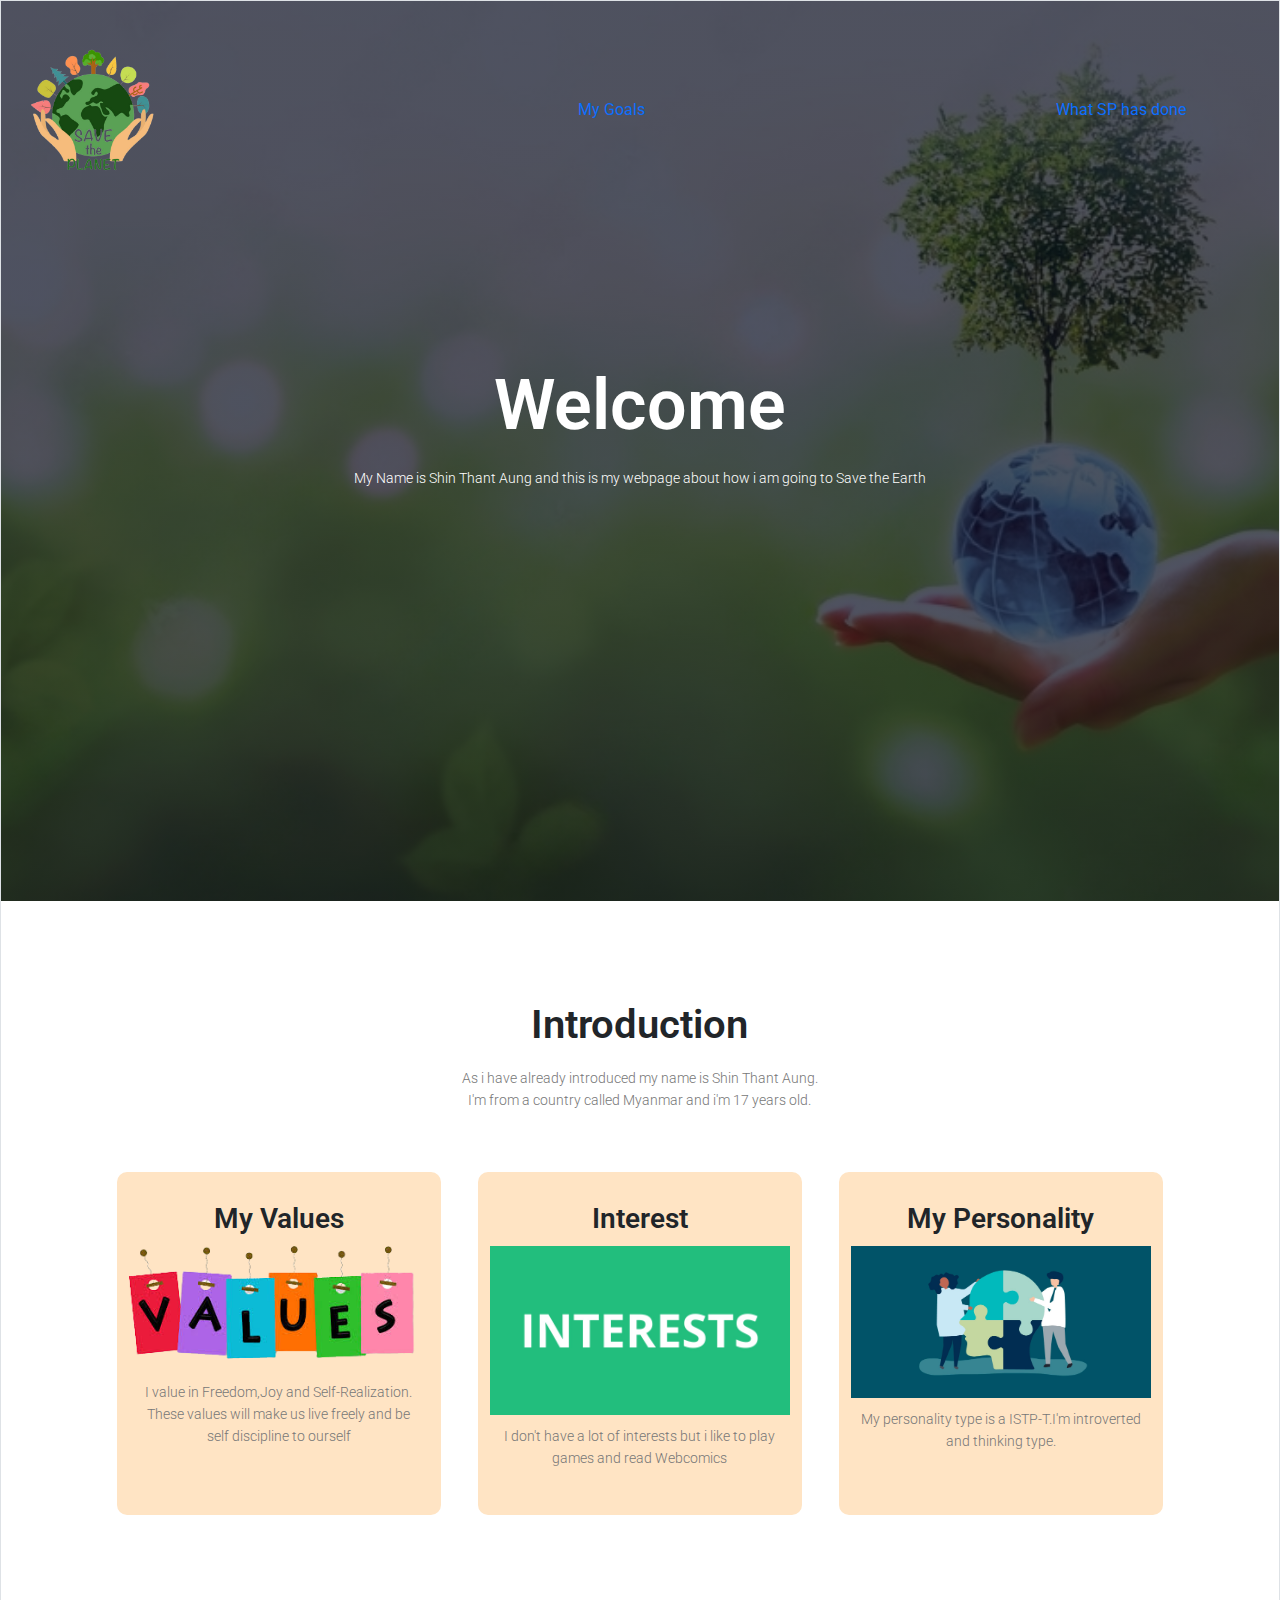
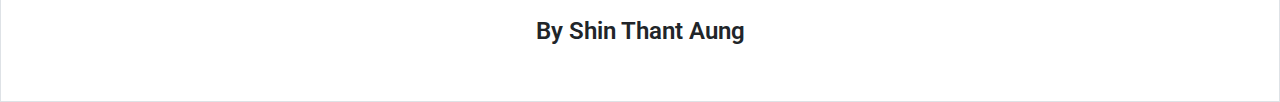
<file: index.html>
<!DOCTYPE html>
<html>
<head>
    <meta name="viewport" content="with=device-width, initial-scale">
    <title>Save the Earth</title>
    <link href="https://cdn.jsdelivr.net/npm/bootstrap@5.2.3/dist/css/bootstrap.min.css" rel="stylesheet">
    <link rel="stylesheet" href="index.css">
    <link rel="preconnect" href="https://fonts.googleapis.com">
    <link rel="preconnect" href="https://fonts.gstatic.com" crossorigin>
    <link href="https://fonts.googleapis.com/css2?family=Roboto:ital,wght@0,400;1,100&display=swap" rel="stylesheet">
</head>
<header>
    <section class="header">
        <nav class="nav">
            <a  class="nav-link active" aria-current="page" href="index.html"><img src="earth_photo-removebg.png"></a>
            <a class="nav-link" href="goal.html" class="text-white">My Goals</a>
            <a class="nav-link" href="SP.html" class="text-white">What SP has done</a>
       </nav>
     <div class="text-box">
        <h1>Welcome</h1>
        <p>My Name is Shin Thant Aung and this is my webpage about how i am going to Save the Earth</p>
    </div>

    </section>  
</header>
<body class="border">
    <section class="Myself">
        <h1>Introduction</h1>
        <p>As i have already introduced my name is Shin Thant Aung.<br>I'm from a country called Myanmar and i'm 17 years old.</p>

        <div class="row">
            <div class="Myself-col">
                <figure>
                    <h3>My Values</h3>
                    <img src="values-removebg.png" class="img-fluid" alt="Responsive image">
                    <p>I value in Freedom,Joy and Self-Realization.<br>These values will make us live freely and be self discipline to ourself</p>
                </figure>
            </div>
            <div class="Myself-col">
                <figure>
                    <h3>Interest</h3>
                    <img src="interests.png"class="img-fluid" alt="Responsive image">
                    <p>I don't have a lot of interests but i like to play games and read Webcomics</p>
                </figure>
            </div>
            <div class="Myself-col">
                <figure>
                    <h3>My Personality</h3>
                    <img src="Personality.png" class="img-fluid" alt="Responsive image">
                    <p>My personality type is a ISTP-T.I'm introverted and thinking type.</p>
                </figure>
            </div>
        </div>
    </section>
    <section class="footer">
        <h4>By Shin Thant Aung</h4>
    </section>
</body>
</html>

<!------
values-removebg.png:https://encrypted-tbn0.gstatic.com/images?q=tbn:ANd9GcStNivR7mBmY9bzm6EHczuaiFi0gjQJv4tXsg&usqp=CAU
interest.png:https://encrypted-tbn0.gstatic.com/images?q=tbn:ANd9GcQ1fYueDpFkNVpIHWG_Iy7aXOFYMX4Gknwktg&usqp=CAU
Personality.png:https://encrypted-tbn0.gstatic.com/images?q=tbn:ANd9GcQxNtpLGHIHcm5VZW72DWMetaS6vzA8PeTbkQ&usqp=CAU
save the earth photo:https://media.istockphoto.com/id/1318389435/vector/hand-holding-earth-planet-with-trees-growing-in-flat-design-save-the-planet-concept-save-our.jpg?s=612x612&w=0&k=20&c=twkUu920L7PPyzE2cApo82laOgO-DYwl3R1slb4oARE=
background photo:https://encrypted-tbn1.gstatic.com/images?q=tbn:ANd9GcT4CdGfgUcqhqT3mednrrh3mYmwpAef9U4ldPawKb4gei5lNGqI
-->
</file>
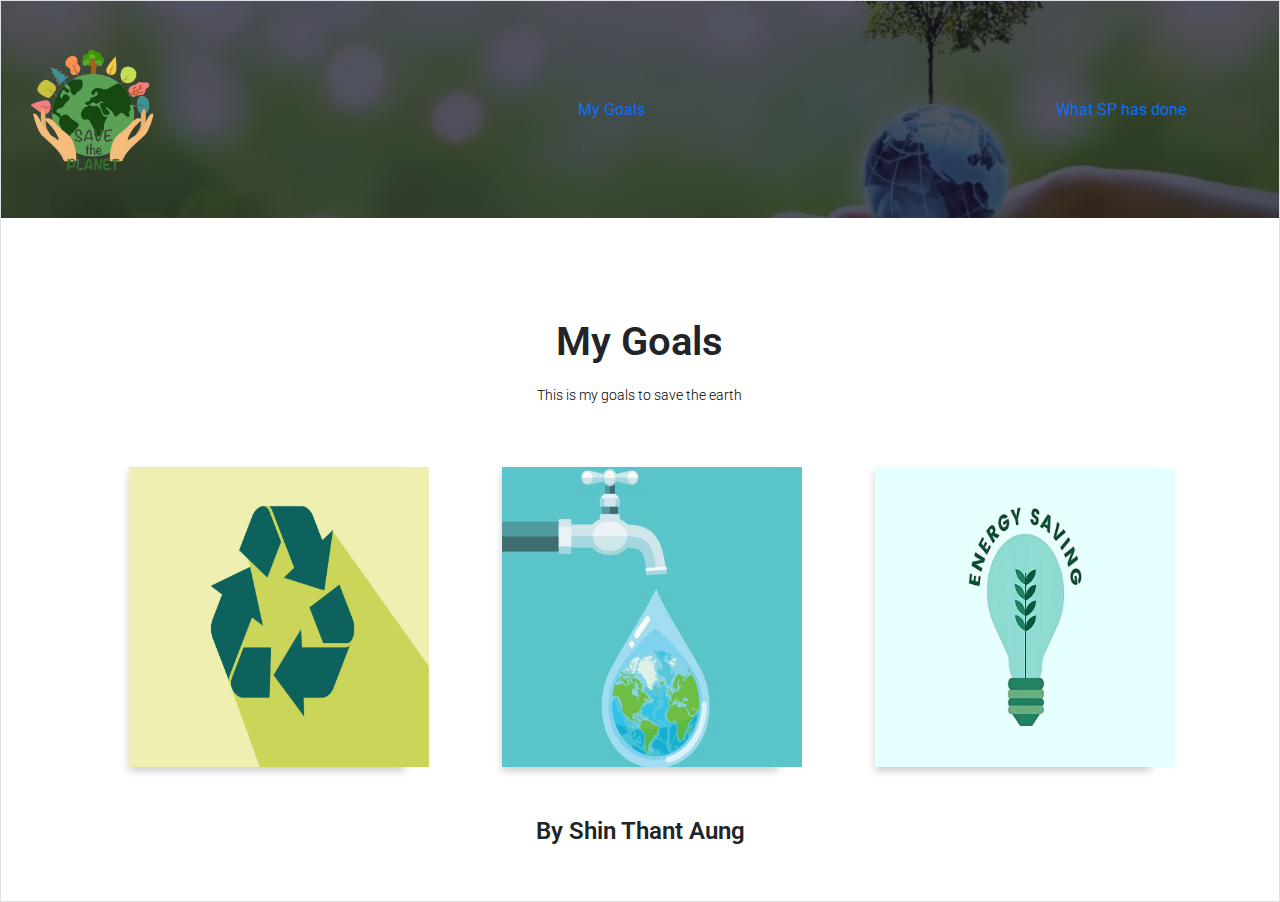
<file: goal.html>
<!DOCTYPE html>
<html>
<head>
    <meta name="viewport" content="with=device-width, initial-scale">
    <title>Save the Earth</title>
    <link href="https://cdn.jsdelivr.net/npm/bootstrap@5.2.3/dist/css/bootstrap.min.css" rel="stylesheet">
    <link rel="stylesheet" href="goal.css">
    <link rel="preconnect" href="https://fonts.googleapis.com">
    <link rel="preconnect" href="https://fonts.gstatic.com" crossorigin>
    <link href="https://fonts.googleapis.com/css2?family=Roboto:ital,wght@0,400;1,100&display=swap" rel="stylesheet">
</head>
<header>
    <section class="header">
        <nav class="nav">
            <a  class="nav-link active" aria-current="page" href="index.html"><img src="earth_photo-removebg.png"></a>
            <a class="nav-link" href="goal.html" class="text-white">My Goals</a>
            <a class="nav-link" href="SP.html" class="text-white">What SP has done</a>
       </nav>
    </section>

</header>
<body class="border">
    <section class="Myself">
        <h1>My Goals</h1>
        <p>This is my goals to save the earth</p>
        <div class="row">
            <div class="flip-card">
                <div class="flip-card-inner">
                    <div class="flip-card-front">
                        <img src="Recycling.png" alt="recycle" class="Image">
                    </div>
                    <div class="flip-card-back">
                        <h3>My Values</h3>
                        <p>My first goal is to recycle plastics and drink-cans as much as i can.<br>This way the industry won't to waste more resource to produce plastics and cans,they can just recycle to reuse it.</p>
                    </div>
                </div>
            </div>
            <div class="flip-card">
                <div class="flip-card-inner">
                    <div class="flip-card-front">
                        <img src="Water_Conservation.png" alt="water" class="Image">
                    </div>
                    <div class="flip-card-back">
                        <h3>Interest</h3>
                        <p>My second goal is to conserve more water as possible so that the ocean will not dry out and cleaner than it ever was.</p>
                    </div>
                </div>
            </div>
            <div class="flip-card">
                <div class="flip-card-inner">
                    <div class="flip-card-front">
                        <img src="Energy_Conservation.png" alt="Energy" class="Image">
                    </div>
                    <div class="flip-card-back">
                        <h3>My Personality</h3>
                        <p>My last goals is to conseve more energy so that goverment won't have to waste resources to produces more energy.</p>
                    </div>
                </div>
            </div>
        </div>
    </section>
    <section class="footer">
        <h4>By Shin Thant Aung</h4>
    </section>
</body>
</html>

<!----
Recycle.png,Water_Conservation.png and Energy_Conservation.png are from google.
Recycle.png:https://media.glamourmagazine.co.uk/photos/6437dd41f22de87c91cf3c4d/1:1/w_1280,h_1280,c_limit/RECYCLING%20LOGOS%20130423%20GettyImages-183628575_L.jpeg
Water_Conservation.png:https://wg.scene7.com/is/image/wrenchgroup/baths-vs-showers-water-conservation-mp21wi001wg?$Wrench_New$
Energy_Conservation:https://www.buskowitz.com/wp-content/uploads/2020/05/Why-Energy-Conservation-is-Important-During-the-Lockdown-1.jpg
save the earth photo:https://media.istockphoto.com/id/1318389435/vector/hand-holding-earth-planet-with-trees-growing-in-flat-design-save-the-planet-concept-save-our.jpg?s=612x612&w=0&k=20&c=twkUu920L7PPyzE2cApo82laOgO-DYwl3R1slb4oARE=
background photo:https://encrypted-tbn1.gstatic.com/images?q=tbn:ANd9GcT4CdGfgUcqhqT3mednrrh3mYmwpAef9U4ldPawKb4gei5lNGqI
----->
</file>
<file: index.css>
* {
    margin: 0;
    padding: 0;
    font-family: 'Roboto', sans-serif;
}

.header{
    min-height: 100vh;
    width: 100%;
    background-image: linear-gradient(rgba(4,9,30,0.7),rgba(4,9,30,0.7)),url("bg.png");
    background-position: center;
    background-size: cover;
    position: relative;
}

nav{
    display: flex;
    padding: 2% 6%;
    justify-content: space-between;
    align-items: center;
    color:red;
}

nav img{
    width: 150px;
}

.nav-links{
    flex: 1;
    text-align:right;
}

.nav-links ul li{
    list-style:none;
    display: inline-block;
    padding: 8px 12px;
    position: relative;
}

.nav-links ul li a{
    color:#fff;
    text-decoration: none;
    font-size: 13px;
}

.nav-links ul li::after{
    content: '';
    width: 0%;
    height: 2px;
    background: black;
    display: block;
    margin: auto;
}

.nav-links ul li:hover:after{
    width: 100%;
}

.text-box{
    width: 90%;
    color: #fff;
    position: absolute;
    top: 50%;
    left: 50%;
    transform: translate(-50%,-50%);
    text-align: center;
}

.text-box h1{
    font-size: 70px;
}

.text-box p{
    margin: 10px 0 40px;
    font-size: 14px;
    color: #fff;
}

/* -------Myself------*/
 .Myself{
    width: 80%;
    margin:auto;
    text-align: center;
    padding-top: 100px;
}
h1{
    font-size: 40px;
    font-weight: 600;
}

p{
    color: #777;
    font-size:14px;
    font-weight: 300;
    line-height: 22px;
    padding: 10px;
}

.row {
    margin-top: 5%;
    display: flex;
    justify-content: space-between;
}

.Myself-col{
    flex-basis: 31%;
    background: bisque;
    border-radius: 10px;
    margin-bottom: 5%;
    padding: 20px 12px;
    box-sizing: border-box;
    transition: 0.5;
}
h3{
    text-align:center;
    font-weight: 600;
    margin: 10px 0;
}

.Myself-col:hover{
    box-shadow: 0 0 20px 0px rgba(0,0,0,0.2);
}

.Image{
    width:300px;
}

/*--------footer------*/

.footer{
    width: 100%;
    text-align: center;
    padding: 30px 0;
}
.footer h4{
    margin-bottom: 25px;
    margin-top: 20px;
    font-weight: 600;
}

.border{
    border-style:solid;
    border-width:10px;
}
</file>
<file: goal.css>
* {
    margin: 0;
    padding: 0;
    font-family: 'Roboto', sans-serif;
}

.header{
    width: 100%;
    background-image: linear-gradient(rgba(4,9,30,0.7),rgba(4,9,30,0.7)),url("bg.png");
    background-position: center;
    background-size: cover;
    position: relative;
}

nav{
    display: flex;
    padding: 2% 6%;
    justify-content: space-between;
    align-items: center;
}

nav img{
    width: 150px;
}

.nav-links{
    flex: 1;
    text-align:right;
}

.nav-links ul li{
    list-style:none;
    display: inline-block;
    padding: 8px 12px;
    position: relative;
}

.nav-links ul li a{
    color:#fff;
    text-decoration: none;
    font-size: 13px;
}

.nav-links ul li::after{
    content: '';
    width: 0%;
    height: 2px;
    background: black;
    display: block;
    margin: auto;
}

.nav-links ul li:hover:after{
    width: 100%;
}

/*-------Myself------*/
.Myself{
    width: 80%;
    margin:auto;
    text-align: center;
    padding-top: 100px;
}
h1{
    font-size: 40px;
    font-weight: 600;
}

p{
    color: black;
    font-size:14px;
    font-weight: 300;
    line-height: 22px;
    padding: 10px;
}

.row {
    margin-top: 5%;
    display: flex;
    justify-content: space-between;
}

h3{
    text-align:center;
    font-weight: 600;
    margin: 10px 0;
}

.Image{
    width:300px;
    height:100% ;
}

.border{
    border-style:solid;
    border-width:10px;
}

/*-----Flip Card------*/

.flip-card {
    background-color: transparent;
    width: 300px;
    height: 300px;
    perspective: 1000px;
  }
  
  .flip-card-inner {
    position: relative;
    width: 100%;
    height: 100%;
    text-align: center;
    transition: 0.6s;
    transform-style: preserve-3d;
    box-shadow: 0 4px 8px 0 rgba(0,0,0,0.2);
  }
  
  .flip-card:hover .flip-card-inner {
    transform: rotateY(180deg);
  }
  
  .flip-card-front, .flip-card-back {
    position: absolute;
    width: 100%;
    height: 100%;
    -webkit-backface-visibility: hidden;
    backface-visibility: hidden;
  }
  
  .flip-card-front {
    background-color: white;
    color: black;
  }
  
  .flip-card-back {
    background-color:lightgray;
    color: black;
    transform: rotateY(180deg);
  }

/*--------footer------*/

.footer{
    width: 100%;
    text-align: center;
    padding: 30px 0;
}
.footer h4{
    margin-bottom: 25px;
    margin-top: 20px;
    font-weight: 600;
}
</file>
